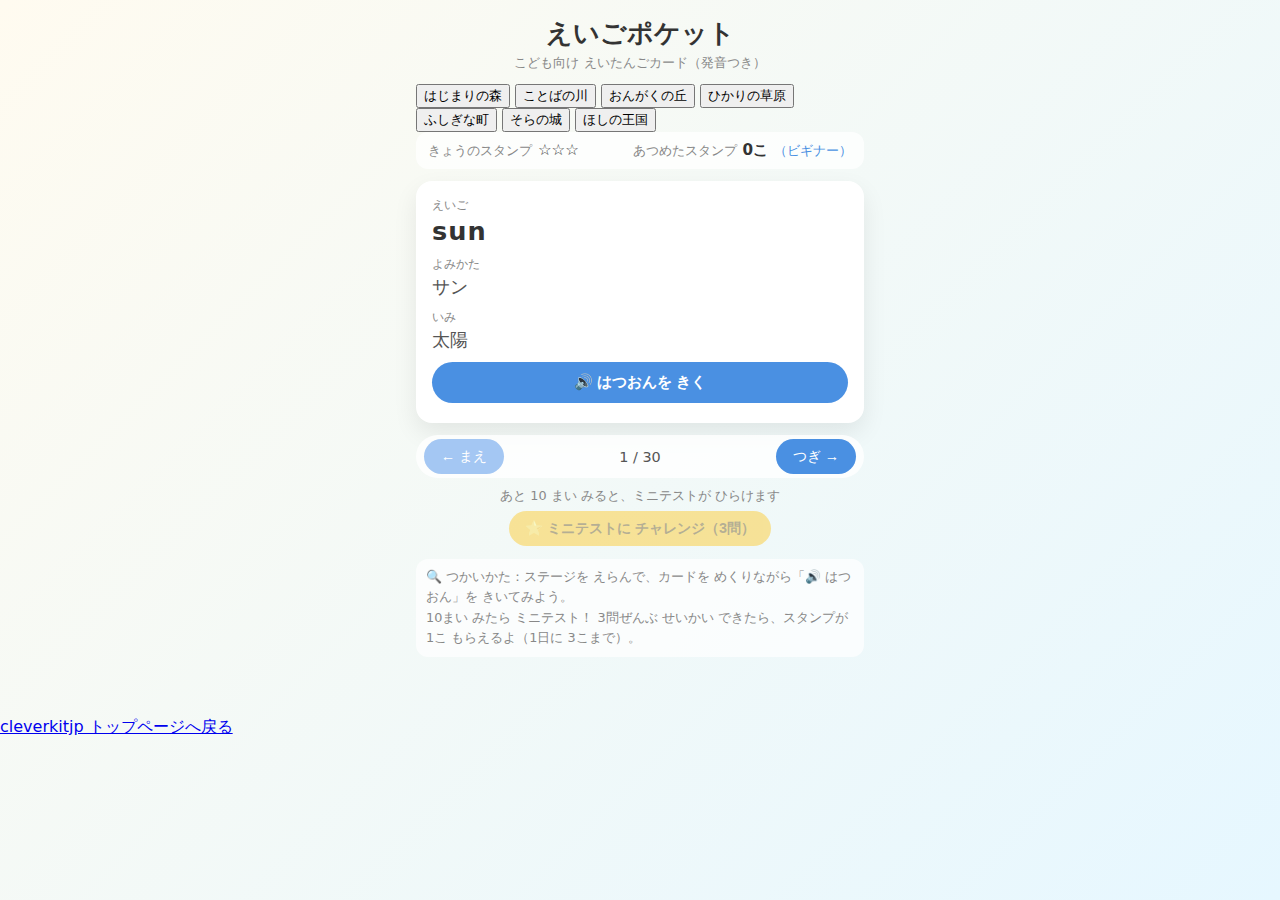
<file: index.html>
<!DOCTYPE html>
<html lang="ja">
<head>
  <meta charset="UTF-8">
  <title>えいごポケット｜こども向け英単語カード</title>
  <!-- Google tag (gtag.js) -->
<script async src="https://www.googletagmanager.com/gtag/js?id=G-F6517NYNFF"></script>
<script>
  window.dataLayer = window.dataLayer || [];
  function gtag(){dataLayer.push(arguments);}
  gtag('js', new Date());

  gtag('config', 'G-F6517NYNFF');
</script>
  <meta name="viewport" content="width=device-width, initial-scale=1.0">
  <meta name="description" content="小学生向け・発音つき英単語カード学習ツール。スマホ最適化、シンプルUI。10まいめくるごとにミニテスト。">
  <link rel="stylesheet" href="style.css">
  <script async src="https://pagead2.googlesyndication.com/pagead/js/adsbygoogle.js?client=ca-pub-9727255179923866" crossorigin="anonymous"></script>
</head>

<body>
  <div class="app-root">

    <!-- ヘッダー -->
    <header class="app-header">
      <h1 class="app-title">えいごポケット</h1>
      <p class="app-subtitle">こども向け えいたんごカード（発音つき）</p>
    </header>

    <!-- ステージ選択 -->
    <section class="stage-bar">
      <div class="stage-scroll">
        <button class="stage-button is-active" type="button" data-stage="1">はじまりの森</button>
        <button class="stage-button" type="button" data-stage="2">ことばの川</button>
        <button class="stage-button" type="button" data-stage="3">おんがくの丘</button>
        <button class="stage-button" type="button" data-stage="4">ひかりの草原</button>
        <button class="stage-button" type="button" data-stage="5">ふしぎな町</button>
        <button class="stage-button" type="button" data-stage="6">そらの城</button>
        <button class="stage-button" type="button" data-stage="7">ほしの王国</button>
      </div>
    </section>

    <!-- スタンプ -->
    <section class="status-bar">
      <div class="status-item">
        <span class="status-label">きょうのスタンプ</span>
        <span id="today-stamps" class="status-value">☆☆☆</span>
      </div>

      <div class="status-item status-item-total">
        <div class="status-total-line">
          <span class="status-label">あつめたスタンプ</span>
          <span id="total-stamps" class="status-value">0こ</span>
        </div>
        <div id="rank-label" class="status-rank">（ビギナー）</div>
      </div>
    </section>

    <!-- カード -->
    <main class="main-area">
      <section class="card-area">
        <div class="word-card" id="word-card">
          <div class="card-section card-english">
            <div class="card-label">えいご</div>
            <div id="word-english" class="card-text-english">-</div>
          </div>
          <div class="card-section card-kana">
            <div class="card-label">よみかた</div>
            <div id="word-kana" class="card-text-kana"></div>
          </div>
          <div class="card-section card-japanese">
            <div class="card-label">いみ</div>
            <div id="word-japanese" class="card-text-japanese"></div>
          </div>
          <button id="speak-button" class="speak-button" type="button">
            🔊 はつおんを きく
          </button>
        </div>
      </section>

      <!-- ナビゲーション -->
      <section class="nav-area">
        <button id="prev-button" class="nav-button" type="button">&larr; まえ</button>
        <div class="nav-progress">
          <span id="card-counter">0 / 0</span>
        </div>
        <button id="next-button" class="nav-button" type="button">つぎ &rarr;</button>
      </section>

      <!-- ミニテスト -->
      <section class="test-section">
        <div id="test-info" class="test-info">
          あと <span id="cards-to-test">10</span> まい みると、ミニテストが ひらけます
        </div>
        <button id="test-button" class="test-button" type="button" disabled>
          ⭐ ミニテストに チャレンジ（3問）
        </button>
      </section>

      <!-- 説明 -->
      <section class="helper-section">
        <p class="helper-text">
          🔍 つかいかた：ステージを えらんで、カードを めくりながら「🔊 はつおん」を きいてみよう。<br>
          10まい みたら ミニテスト！ 3問ぜんぶ せいかい できたら、スタンプが 1こ もらえるよ（1日に 3こまで）。
        </p>
      </section>
    </main>
  </div>

  <!-- ミニテスト画面 -->
  <div id="test-overlay" class="test-overlay hidden">
    <div class="test-dialog">
      <div id="test-feedback" class="test-feedback is-hidden">
        <div id="test-feedback-text" class="test-feedback-text">せいかい！</div>
        <div id="test-feedback-detail" class="test-feedback-detail"></div>
        <button id="test-feedback-speak" type="button" class="speak-button is-hidden">
          🔊 はつおん
        </button>
      </div>
      <div id="test-question-header" class="test-header">Q1 / 3</div>
      <div id="test-question-text" class="test-question">"apple" の いみは どれ？</div>
      <div id="test-choices" class="test-choices"></div>
      <div class="test-footer">
        <button id="test-next-button" type="button" class="primary-button is-hidden">
          つぎへ
        </button>
        <button id="test-cancel-button" type="button" class="secondary-button">
          カードにもどる
        </button>
      </div>
    </div>
  </div>

  <!-- おまけミニテストのお知らせ -->
  <div id="bonus-overlay" class="test-overlay hidden">
    <div class="test-dialog">
      <div class="test-question">1周したね！ おまけのミニテストだよ！</div>
      <div class="bonus-actions">
        <button id="bonus-start-button" type="button" class="primary-button">
          やる
        </button>
        <button id="bonus-skip-button" type="button" class="secondary-button">
          いまはやらない
        </button>
      </div>
    </div>
  </div>

  <!-- テスト結果 -->
  <div id="result-overlay" class="test-overlay hidden">
    <div class="test-dialog">
      <div id="result-title" class="result-title">テストけっか</div>
      <div id="result-message" class="result-message">3問中 3問 せいかい！</div>
      <div id="result-stamp-get" class="result-stamp-get is-hidden">スタンプをGet！</div>
      <div id="result-stamp-info" class="result-stamp-info">
        スタンプ：★☆☆ → ★★☆
      </div>
      <div class="test-footer">
        <button id="retry-test-button" type="button" class="primary-button">
          もういちど テストする
        </button>
        <button id="close-result-button" type="button" class="secondary-button">
          カードにもどる
        </button>
      </div>
    </div>
  </div>

  <!-- JS（app.js だけ） -->
  <script src="app.js"></script>

  <footer>
    <p class="back-to-top">
     <a href="https://cleverkitjp.github.io/">cleverkitjp トップページへ戻る</a>
    </p>
  </footer>
</body>
</html>
</file>
<file: style.css>
:root {
  --bg1: #fffbf0;      /* あたたかいクリーム */
  --bg2: #e6f7ff;      /* やわらかい水色 */
  --card-bg: #ffffff;
  --primary: #4a90e2;
  --primary-soft: #a4c7f3;
  --accent: #ffc107;
  --text-main: #333333;
  --text-sub: #555555;
  --muted: #888888;
  --border-radius-card: 16px;
  --shadow-soft: 0 10px 24px rgba(0,0,0,0.08);
}

/* ベース */

*,
*::before,
*::after {
  box-sizing: border-box;
}

body {
  margin: 0;
  padding: 0;
  font-family: "Noto Sans JP", "Hiragino Sans", "Yu Gothic", system-ui, -apple-system, BlinkMacSystemFont, sans-serif;
  background: linear-gradient(135deg, var(--bg1), var(--bg2));
  min-height: 100vh;
  color: var(--text-main);
}

.app-root {
  max-width: 480px;
  margin: 0 auto;
  padding: 16px 16px 32px;
}

/* ヘッダー */

.app-header {
  text-align: center;
  margin-bottom: 12px;
}

.app-title {
  font-size: 1.6rem;
  margin: 0 0 4px;
}

.app-subtitle {
  margin: 0;
  font-size: 0.8rem;
  color: var(--muted);
}

/* ステータスバー */

.status-bar {
  display: flex;
  flex-direction: column;
  gap: 4px;
  background: rgba(255, 255, 255, 0.75);
  border-radius: 12px;
  padding: 8px 12px;
  margin-bottom: 12px;
}

@media (min-width: 400px) {
  .status-bar {
    flex-direction: row;
    justify-content: space-between;
    align-items: center;
  }
}

.status-item {
  display: flex;
  align-items: baseline;
  gap: 6px;
}

.status-label {
  font-size: 0.8rem;
  color: var(--muted);
}

.status-value {
  font-weight: 600;
  font-size: 0.95rem;
}

.status-rank {
  font-size: 0.8rem;
  color: var(--primary);
}

/* メインエリア */

.main-area {
  margin-top: 8px;
}

/* カード */

.card-area {
  margin-top: 8px;
  margin-bottom: 12px;
}

.word-card {
  background: var(--card-bg);
  border-radius: var(--border-radius-card);
  box-shadow: var(--shadow-soft);
  padding: 16px 16px 20px;
}

.card-section {
  margin-bottom: 10px;
}

.card-label {
  font-size: 0.75rem;
  color: var(--muted);
  margin-bottom: 2px;
}

.card-text-english {
  font-size: 1.6rem;
  font-weight: 700;
  letter-spacing: 0.04em;
}

.card-text-kana {
  font-size: 1.1rem;
  color: var(--text-sub);
}

.card-text-japanese {
  font-size: 1.1rem;
  color: var(--text-sub);
}

.speak-button {
  display: block;
  width: 100%;
  margin-top: 10px;
  padding: 10px 12px;
  border-radius: 999px;
  border: none;
  background: var(--primary);
  color: #ffffff;
  font-size: 0.95rem;
  font-weight: 600;
  cursor: pointer;
}

.speak-button:active {
  transform: translateY(1px);
}

/* ナビゲーション */

.nav-area {
  display: flex;
  align-items: center;
  justify-content: space-between;
  margin-bottom: 10px;
  background: rgba(255,255,255,0.8);
  border-radius: 999px;
  padding: 4px 8px;
}

.nav-button {
  border: none;
  border-radius: 999px;
  padding: 8px 12px;
  font-size: 0.9rem;
  background: var(--primary);
  color: #ffffff;
  cursor: pointer;
  min-width: 80px;
}

.nav-button:disabled {
  background: var(--primary-soft);
  cursor: default;
}

.nav-progress {
  font-size: 0.9rem;
  color: var(--text-sub);
}

/* テストセクション */

.test-section {
  margin-top: 8px;
  margin-bottom: 8px;
  text-align: center;
}

.test-info {
  font-size: 0.8rem;
  color: var(--muted);
  margin-bottom: 6px;
}

.test-button {
  display: inline-block;
  padding: 8px 16px;
  border-radius: 999px;
  border: none;
  background: var(--accent);
  color: #5b4100;
  font-size: 0.9rem;
  font-weight: 600;
  cursor: pointer;
}

.test-button:disabled {
  opacity: 0.4;
  cursor: default;
}

/* ヘルプ */

.helper-section {
  margin-top: 12px;
}

.helper-text {
  font-size: 0.8rem;
  color: var(--muted);
  line-height: 1.6;
  background: rgba(255,255,255,0.7);
  border-radius: 12px;
  padding: 8px 10px;
}

/* ミニテスト・結果オーバーレイ */

.test-overlay {
  position: fixed;
  inset: 0;
  background: rgba(0,0,0,0.4);
  display: flex;
  align-items: center;
  justify-content: center;
  z-index: 100;
}

.test-overlay.hidden {
  display: none;
}

.test-dialog {
  width: min(90vw, 420px);
  background: #ffffff;
  border-radius: 16px;
  box-shadow: var(--shadow-soft);
  padding: 16px 16px 12px;
}

.test-header {
  font-size: 0.9rem;
  color: var(--primary);
  margin-bottom: 8px;
}

.test-question {
  font-size: 1rem;
  margin-bottom: 10px;
}

.test-choices {
  display: flex;
  flex-direction: column;
  gap: 6px;
  margin-bottom: 12px;
}

.choice-button {
  border-radius: 12px;
  border: 1px solid #dde4f2;
  padding: 8px 10px;
  text-align: left;
  font-size: 0.95rem;
  background: #f8fbff;
  cursor: pointer;
}

.choice-button:active {
  transform: translateY(1px);
}

.test-footer {
  display: flex;
  justify-content: flex-end;
  gap: 8px;
}

.primary-button,
.secondary-button {
  border-radius: 999px;
  border: none;
  padding: 8px 14px;
  font-size: 0.85rem;
  cursor: pointer;
}

.primary-button {
  background: var(--primary);
  color: #ffffff;
}

.secondary-button {
  background: #e0e6f2;
  color: var(--text-sub);
}

/* 結果 */

.result-title {
  font-size: 1.1rem;
  font-weight: 700;
  margin-bottom: 8px;
}

.result-message {
  font-size: 0.95rem;
  margin-bottom: 8px;
}

.result-stamp-info {
  font-size: 0.9rem;
  color: var(--primary);
  margin-bottom: 10px;
}

/* 小さい画面向け微調整 */

@media (max-width: 360px) {
  .card-text-english {
    font-size: 1.4rem;
  }
}
</file>
